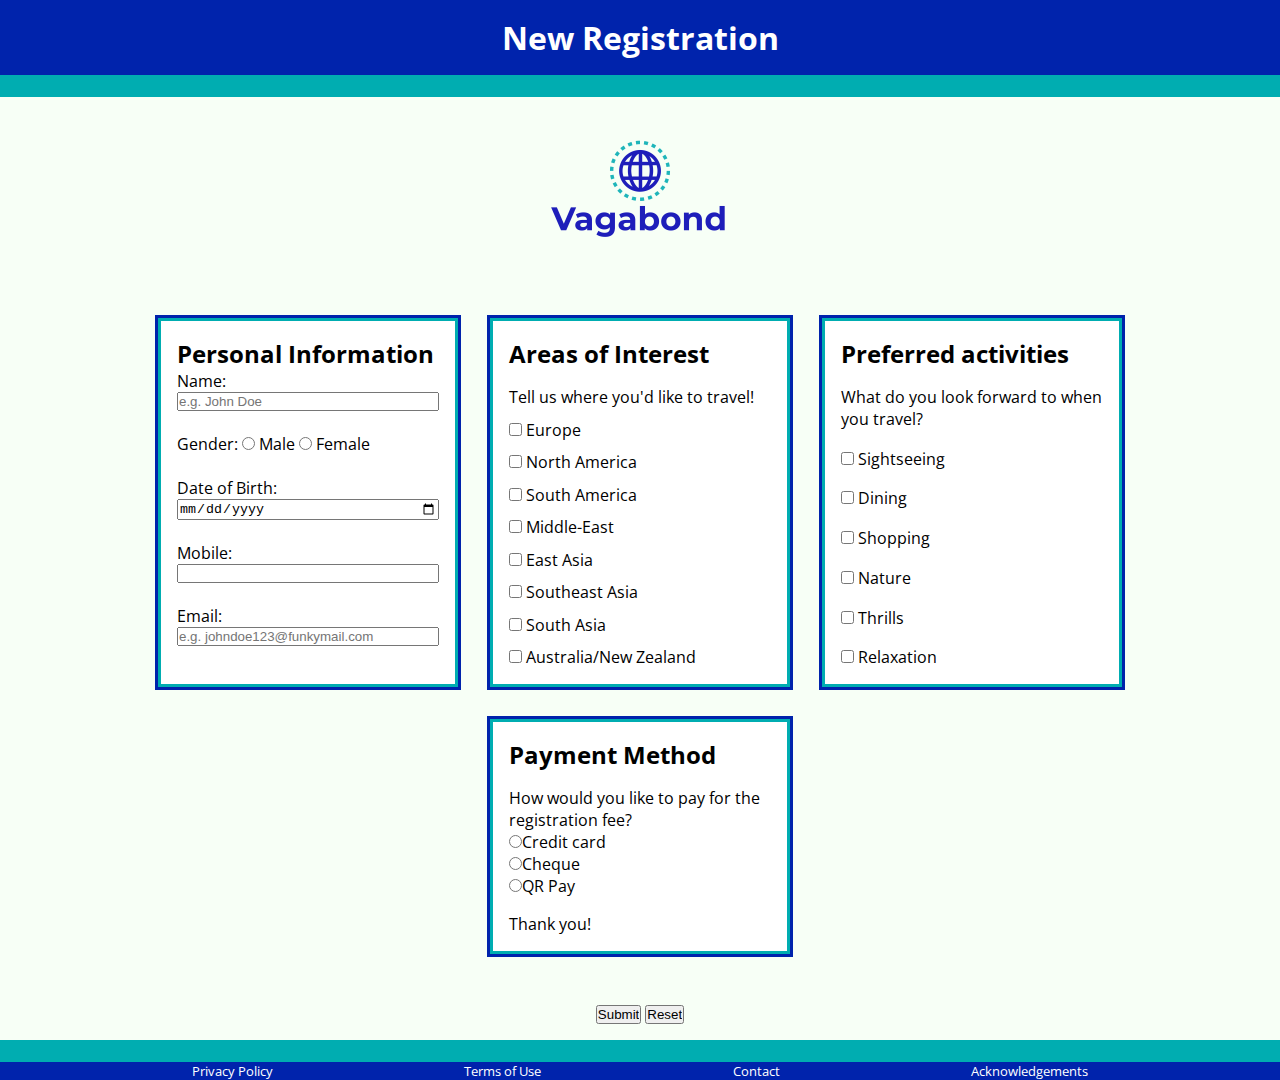
<file: index.html>
<!DOCTYPE html>
<html lang="en">
<head>
    <meta charset="UTF-8">
    <meta http-equiv="X-UA-Compatible" content="IE=edge">
    <meta name="viewport" content="width=device-width, initial-scale=1.0">
    <title>Assignment 5</title>
    <link rel="stylesheet" href="styles.css">
    <link rel="preconnect" href="https://fonts.googleapis.com">
    <link rel="preconnect" href="https://fonts.gstatic.com" crossorigin>
    <link href="https://fonts.googleapis.com/css2?family=Baloo+Chettan+2&display=swap" rel="stylesheet">
    <link href="https://fonts.googleapis.com/css2?family=Baloo+Chettan+2&family=Open+Sans:wght@300;400;600;700;800&display=swap" rel="stylesheet">
</head>
<body>
    <header>
        <div class = "top1">
            
            <h1>New Registration</h1>
        </div>
        <div class = "top2">
            
            <!-- &nbsp; is non-breaking space. added so that div will render -->
            &nbsp; 
        </div>  
    </header>
    <div class = "img-div">
        <!-- 
            FOR INSTRUCTOR:
            Please note that logo was taken from:
            https://www.freelogodesign.org/
         -->
        <a href="acknowledgements.html"><img class = "logo" src="./images/Vagabond.png" alt=""></a>
    </div>
    
    <form action="mailto:danielchua93@gmail.com" method= "post">
        <div class = "questions">
            <div class = "card">
                
                <h2>Personal Information</h2>
                <label for="name">Name: </label>
                <input type="text" name = "name" id = "name" placeholder= "e.g. John Doe" size = '30'>
                <br>
                <div>
                    <label for="gender">Gender:</label>
                    <input type="radio" name="gender" value = "male" id="male">
                    <span>Male</span>
                    <input type="radio" name="gender" value = "female" id="female">
                    <span>Female</span>
                </div>
                <br>
                <label for="dob">Date of Birth:</label>
                <input type="date" name="dob" id="dob">
                <br>
                <label for="Mobile">Mobile: </label>
                <input type="text" name="" id="">
                <br>
                <label for="email">Email: </label>
                <input type="text" name = "email" id = "email" placeholder= "e.g. johndoe123@funkymail.com" size = '30'>
                <br>
            </div>
            <div class = 'card'>
                <div>
                    <h2>Areas of Interest</h2>
                    <p>Tell us where you'd like to travel!</p>
                </div>
                <div><input type="checkbox" name="regions" value = "europe"> Europe</div>
                <div><input type="checkbox" name="regions" value = "north-america"> North America</div>
                <div><input type="checkbox" name="regions" value = "south-america"> South America</div>
                <div><input type="checkbox" name="regions" value = "middle-east"> Middle-East</div>
                <div><input type="checkbox" name="regions" value = "east-asia"> East Asia</div>
                <div><input type="checkbox" name="regions" value = "southeast-asia"> Southeast Asia</div>
                <div><input type="checkbox" name="regions" value = "south-asia"> South Asia</div>
                <div><input type="checkbox" name="regions" value = "aus-nz"> Australia/New Zealand</div>
                

            </div>

            <div class = 'card'>
                <div>
                    <h2>Preferred activities</h2>
                    <p>What do you look forward to when you travel?</p>
                </div>
                <div><input type="checkbox" name="activities" value = "sightseeing"> Sightseeing</div>
                <div><input type="checkbox" name="activities" value = "dining"> Dining</div>
                <div><input type="checkbox" name="activities" value = "shopping"> Shopping</div>
                <div><input type="checkbox" name="activities" value = "nature"> Nature</div>
                <div><input type="checkbox" name="activities" value = "thrills"> Thrills</div>
                <div><input type="checkbox" name="activities" value = "relaxation"> Relaxation</div>
            </div>

            <div class = "card">
                <div>
                    <h2>Payment Method</h2>
                    <p>How would you like to pay for the registration fee?</p>
                </div>
                <div><input type="radio" name="payment-method" value = "credit-card">Credit card</div>
                <div><input type="radio" name="payment-method" value = "cheque">Cheque</div>
                <div><input type="radio" name="payment-method" value = "qr-pay">QR Pay</div>
                <p>Thank you!</p>
            </div>
        </div>


        <div class = "form-buttons">
            <input type="submit" name="" id="">
            <input type="reset" name="" id="">
        </div>
    </form>
    <div>
        <div class = "top2 above-footer">
            &nbsp;
        </div>
        <footer>
            <a href="">Privacy Policy</a>
            <a href="">Terms of Use</a>
            <a href="">Contact</a>
            <a href="acknowledgements.html">Acknowledgements</a>
        </footer>
    </div>



    
</body>
</html>
</file>
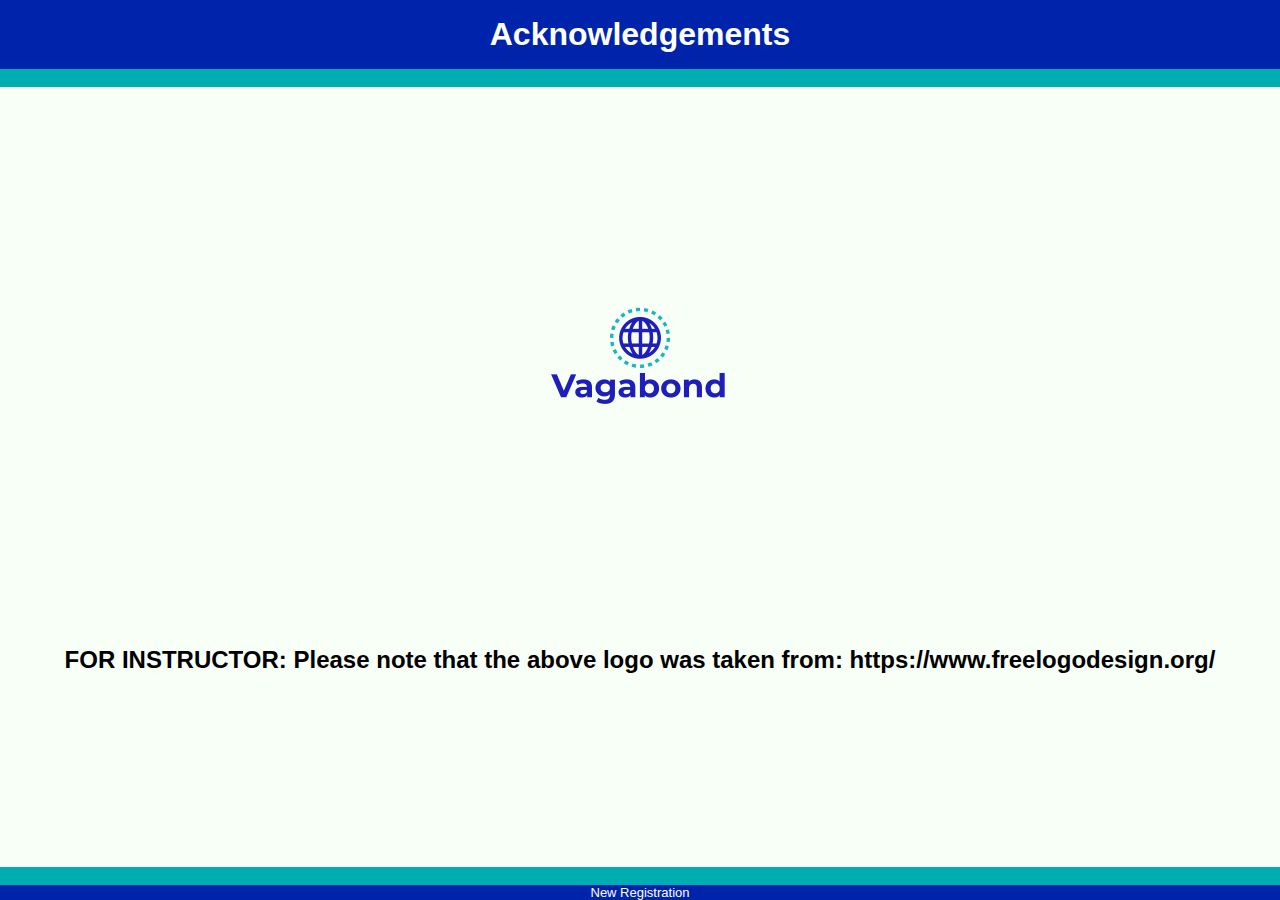
<file: acknowledgements.html>
<!DOCTYPE html>
<html lang="en">
<head>
    <meta charset="UTF-8">
    <meta http-equiv="X-UA-Compatible" content="IE=edge">
    <meta name="viewport" content="width=device-width, initial-scale=1.0">
    <title>Acknowledgements</title>
    <link rel="stylesheet" href="styles.css">
</head>
<body>
    <header>
        <div class = "top1">
            <h1>Acknowledgements</h1>
        </div>
        <div class = "top2">
            <!-- &nbsp; is non-breaking space. added so that div will render -->
            &nbsp; 
        </div>
    </header>
    <div class = "img-div">
        <!-- 
            FOR INSTRUCTOR:
            Please note that logo was taken from:
            https://www.freelogodesign.org/
         -->
        <a href="index.html"><img class = "logo" src="./images/Vagabond.png" alt=""></a>
    </div>
    <div id= "acknowledgement-text">
        <h2>FOR INSTRUCTOR:
            Please note that the above logo was taken from:
            https://www.freelogodesign.org/ </h2>
    </div>
    <div>
        <div class = "top2 above-footer">
            &nbsp;
        </div>
        <footer>
        
        
            <a href="index.html">New Registration</a>
        
        </footer>
    </div>
    
</body>
</html>
</file>
<file: styles.css>
* {
    /* Browser automatically gives all block elements margin and padding.
    This resets margin and padding to 0.  */
    margin: 0;
    padding: 0;
    box-sizing: border-box;
  }
:root{
    --top1-color:rgb(0,35,172);
    --top2-color:rgb(0, 173, 177);
    --bg-color:rgb(247, 255, 246);

}

body{
    font-family: 'Open Sans', sans-serif;
    background-color: var(--bg-color);
    height:100vh;
    display: flex;
    flex-direction: column;
    justify-content: space-between;
}
.img-div{
    margin: 0 auto;
}
header{
    display:flex;
    flex-direction: column;
    justify-content: center;
    align-items: center;
}

.top1
{
    background-color:var(--top1-color);
    width:100%;
    text-align: center;
    color:white;
    padding: 1rem;
    display: block;
}
footer{
    background-color: var(--top1-color);
    display:flex;
    flex-direction: row;
    justify-content: space-evenly;
    margin-top:0;
}
footer > a {
    color:white;
    text-emphasis-style: none;
    font-size: small;
    text-decoration: none;
}
.top2
{
    background-color: var(--top2-color);
    width:100%;
    /* height: 50px; */
    text-align: center;
    color:white;
}

.above-footer{
    margin-top:1rem;
}
p{
    margin-top:1rem;
}
.card{
    border: 3px solid var(--top2-color);
    outline: 3px solid var(--top1-color);
    padding:1rem;
    display: flex;
    flex-direction: column;
    justify-content: space-between;
    width: 300px;
    margin: 1rem;
    background-color: white;
}

.questions{
    display:flex;
    flex-wrap: wrap;
    justify-content: center;
}

form{
    display: flex;
    flex-direction: column;
    align-items: center;
}

.form-buttons{
    margin-top:2rem;
}


#acknowledgement-text{
    text-align: center;
}
</file>
